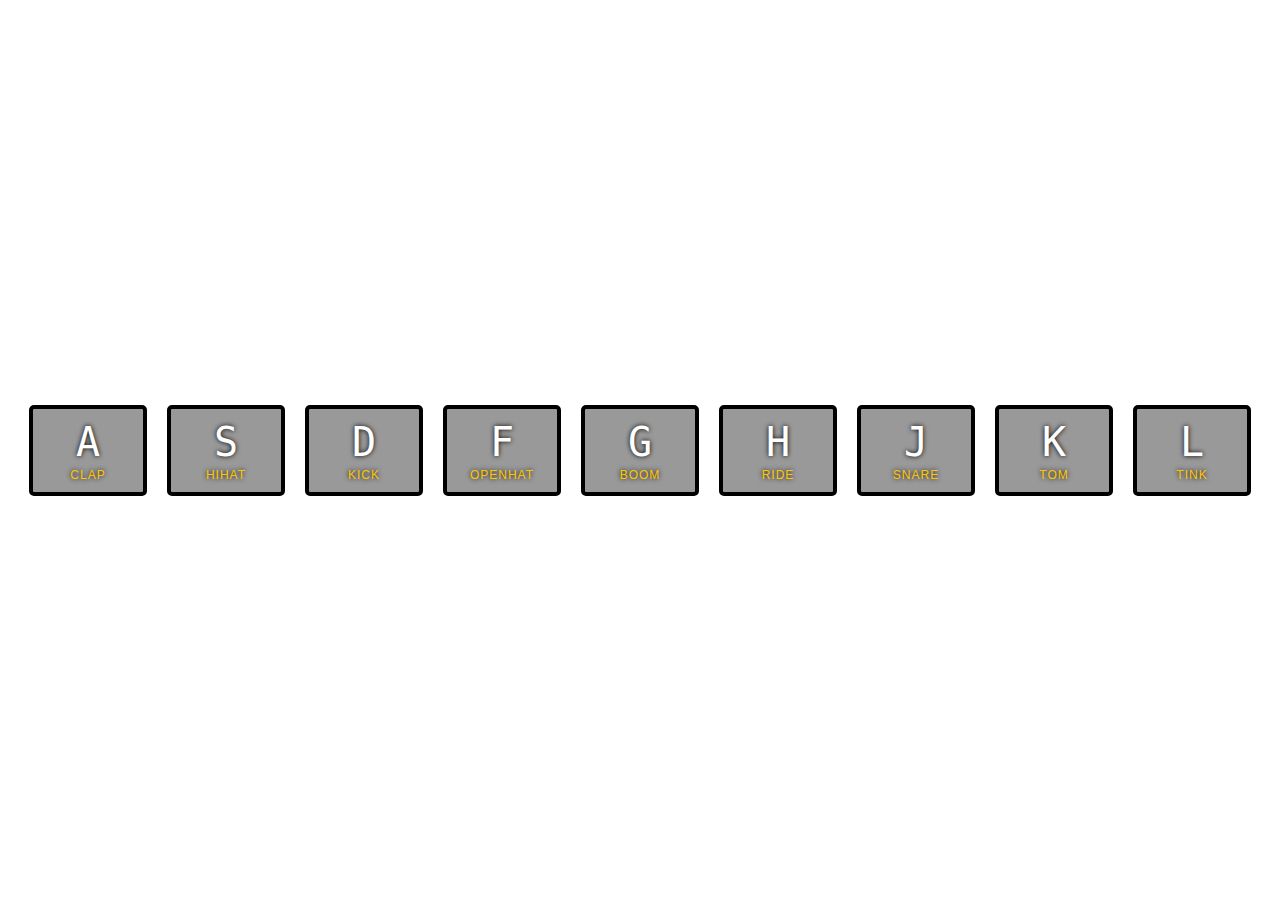
<file: 01 - JavaScript Drum Kit/index-START.html>
<!DOCTYPE html>
<html lang="en">
<head>
  <meta charset="UTF-8">
  <title>JS Drum Kit</title>
  <link rel="stylesheet" href="style.css">
</head>
<body>


  <div class="keys">
    <div data-key="65" class="key">
      <kbd>A</kbd>
      <span class="sound">clap</span>
    </div>
    <div data-key="83" class="key">
      <kbd>S</kbd>
      <span class="sound">hihat</span>
    </div>
    <div data-key="68" class="key">
      <kbd>D</kbd>
      <span class="sound">kick</span>
    </div>
    <div data-key="70" class="key">
      <kbd>F</kbd>
      <span class="sound">openhat</span>
    </div>
    <div data-key="71" class="key">
      <kbd>G</kbd>
      <span class="sound">boom</span>
    </div>
    <div data-key="72" class="key">
      <kbd>H</kbd>
      <span class="sound">ride</span>
    </div>
    <div data-key="74" class="key">
      <kbd>J</kbd>
      <span class="sound">snare</span>
    </div>
    <div data-key="75" class="key">
      <kbd>K</kbd>
      <span class="sound">tom</span>
    </div>
    <div data-key="76" class="key">
      <kbd>L</kbd>
      <span class="sound">tink</span>
    </div>
  </div>

  <audio data-key="65" src="sounds/clap.wav"></audio>
  <audio data-key="83" src="sounds/hihat.wav"></audio>
  <audio data-key="68" src="sounds/kick.wav"></audio>
  <audio data-key="70" src="sounds/openhat.wav"></audio>
  <audio data-key="71" src="sounds/boom.wav"></audio>
  <audio data-key="72" src="sounds/ride.wav"></audio>
  <audio data-key="74" src="sounds/snare.wav"></audio>
  <audio data-key="75" src="sounds/tom.wav"></audio>
  <audio data-key="76" src="sounds/tink.wav"></audio>

<script>
  function playSound(e){   
    const audio = document.querySelector(`audio[data-key= "${e.keyCode}" ]`);
    const key = document.querySelector(`.key[data-key= "${e.keyCode}" ]`)
    if(!audio) return; // if no audio do nothing
    audio.currentTime = 0; // restarts sound every time you push button
    audio.play();
    key.classList.add('playing'); //adds the animation 
  }
  function removeTransition(e) {
    if(e.propertyName !== 'transform') return;
    this.classList.remove('playing'); //removes style after transition
  }

  const keys = document.querySelectorAll('.key');
  keys.forEach(key => key.addEventListener('transitionend', removeTransition))

  window.addEventListener('keydown', playSound );
</script>


</body>
</html>
</file>
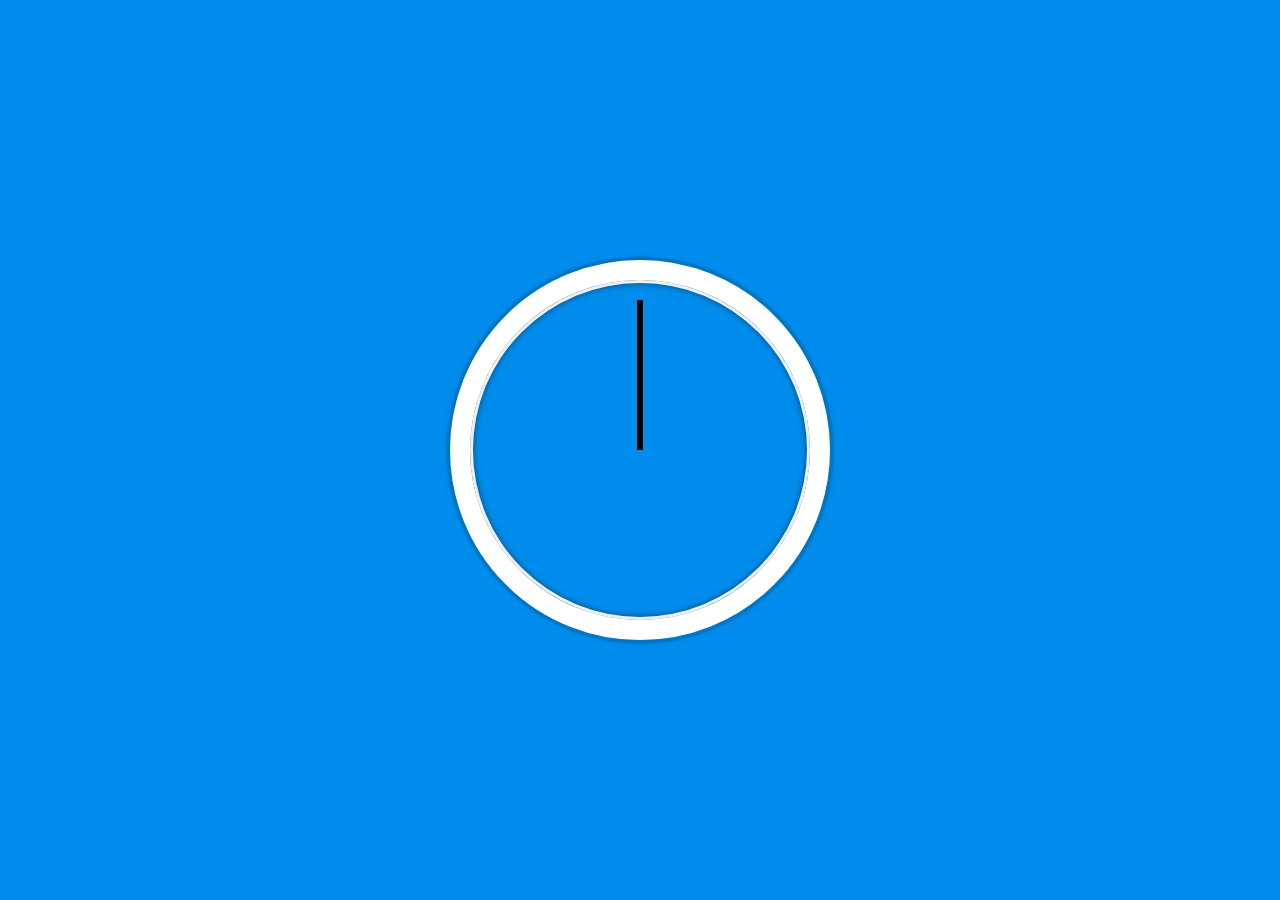
<file: 02 - JS and CSS Clock/index-START.html>
<!DOCTYPE html>
<html lang="en">
<head>
  <meta charset="UTF-8">
  <title>JS + CSS Clock</title>
</head>
<body>


    <div class="clock">
      <div class="clock-face">
        <div class="hand hour-hand"></div>
        <div class="hand min-hand"></div>
        <div class="hand second-hand"></div>
      </div>
    </div>


  <style>
    html {
      background: #018DED url(http://unsplash.it/1500/1000?image=881&blur=5);
      background-size: cover;
      font-family: 'helvetica neue';
      text-align: center;
      font-size: 10px;
    }

    body {
      margin: 0;
      font-size: 2rem;
      display: flex;
      flex: 1;
      min-height: 100vh;
      align-items: center;
    }

    .clock {
      width: 30rem;
      height: 30rem;
      border: 20px solid white;
      border-radius: 50%;
      margin: 50px auto;
      position: relative;
      padding: 2rem;
      box-shadow:
        0 0 0 4px rgba(0,0,0,0.1),
        inset 0 0 0 3px #EFEFEF,
        inset 0 0 10px black,
        0 0 10px rgba(0,0,0,0.2);
    }

    .clock-face {
      position: relative;
      width: 100%;
      height: 100%;
      transform: translateY(-3px); /* account for the height of the clock hands */
    }

    .hand {
      width: 50%;
      height: 6px;
      background: black;
      position: absolute;
      top: 50%;
      transform-origin: 100%;
      transform: rotate(90deg);
      transition: all 0.5s;
      transition-timing-function: cubic-bezier(0.1, 2.7, 0.58, 1);
    }

  </style>

  <script>
    const secondHand = document.querySelector('.second-hand');
    const minuteHand = document.querySelector('.min-hand');
    const hourHand = document.querySelector('.hour-hand');
      
    function setDate() {
      const now = new Date();

      const seconds = now.getSeconds();
      const secondsDegrees = ((seconds / 60) * 360) +90;
      secondHand.style.transform = `rotate(${secondsDegrees}deg)`;
      // console.log(seconds);

      const minutes = now.getMinutes();
      const minutesDegrees = ((minutes / 60) * 360) +90;
      minuteHand.style.transform = `rotate(${minutesDegrees}deg)`;
      // console.log(minutes);

      const hours = now.getHours();
      const hoursDegrees = ((hours / 12) * 360) +90;
      hourHand.style.transform = `rotate(${hoursDegrees}deg)`;
      console.log(hours);

    }

      setInterval(setDate, 1000);
  </script>
</body>
</html>
</file>
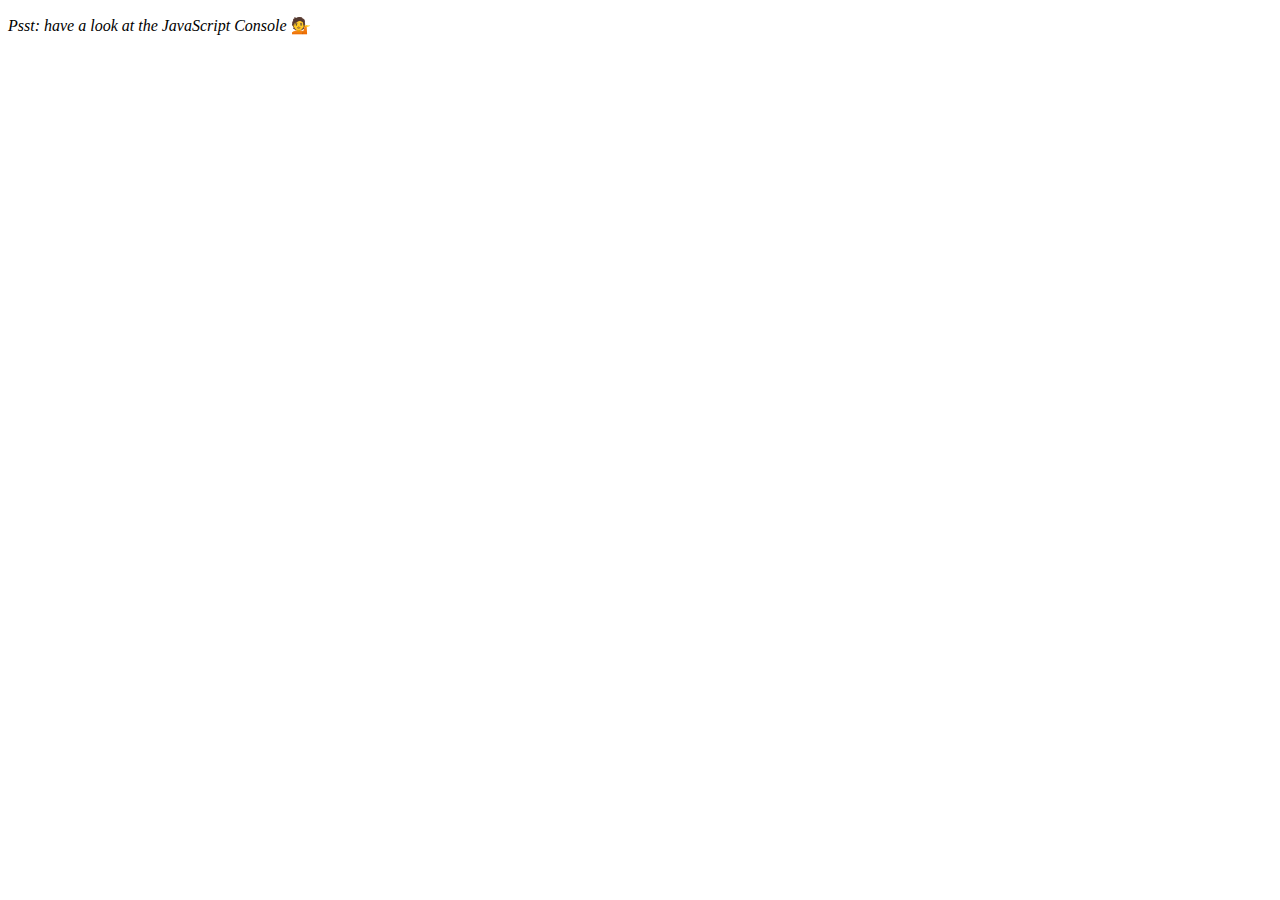
<file: 04 - Array Cardio Day 1/index-START.html>
<!DOCTYPE html>
<html lang="en">
<head>
  <meta charset="UTF-8">
  <title>Array Cardio 💪</title>
</head>
<body>
  <p><em>Psst: have a look at the JavaScript Console</em> 💁</p>
  <script>
    // Get your shorts on - this is an array workout!
    // ## Array Cardio Day 1

    // Some data we can work with

    const inventors = [
      { first: 'Albert', last: 'Einstein', year: 1879, passed: 1955 },
      { first: 'Isaac', last: 'Newton', year: 1643, passed: 1727 },
      { first: 'Galileo', last: 'Galilei', year: 1564, passed: 1642 },
      { first: 'Marie', last: 'Curie', year: 1867, passed: 1934 },
      { first: 'Johannes', last: 'Kepler', year: 1571, passed: 1630 },
      { first: 'Nicolaus', last: 'Copernicus', year: 1473, passed: 1543 },
      { first: 'Max', last: 'Planck', year: 1858, passed: 1947 },
      { first: 'Katherine', last: 'Blodgett', year: 1898, passed: 1979 },
      { first: 'Ada', last: 'Lovelace', year: 1815, passed: 1852 },
      { first: 'Sarah E.', last: 'Goode', year: 1855, passed: 1905 },
      { first: 'Lise', last: 'Meitner', year: 1878, passed: 1968 },
      { first: 'Hanna', last: 'Hammarström', year: 1829, passed: 1909 }
    ];

    const people = ['Beck, Glenn', 'Becker, Carl', 'Beckett, Samuel', 'Beddoes, Mick', 'Beecher, Henry', 'Beethoven, Ludwig', 'Begin, Menachem', 'Belloc, Hilaire', 'Bellow, Saul', 'Benchley, Robert', 'Benenson, Peter', 'Ben-Gurion, David', 'Benjamin, Walter', 'Benn, Tony', 'Bennington, Chester', 'Benson, Leana', 'Bent, Silas', 'Bentsen, Lloyd', 'Berger, Ric', 'Bergman, Ingmar', 'Berio, Luciano', 'Berle, Milton', 'Berlin, Irving', 'Berne, Eric', 'Bernhard, Sandra', 'Berra, Yogi', 'Berry, Halle', 'Berry, Wendell', 'Bethea, Erin', 'Bevan, Aneurin', 'Bevel, Ken', 'Biden, Joseph', 'Bierce, Ambrose', 'Biko, Steve', 'Billings, Josh', 'Biondo, Frank', 'Birrell, Augustine', 'Black, Elk', 'Blair, Robert', 'Blair, Tony', 'Blake, William'];

    // Array.prototype.filter()
    // 1. Filter the list of inventors for those who were born in the 1500's
    // const fifteen = inventors.filter(function(inventor) {
    //    if(inventor.year >= 1500 && inventor.year < 1600) {
    //      return true; //means the filter keeps it no need for false options
    //    }
    // });
    //concise version
    const fifteen = inventors.filter(inventor => inventor.year >= 1500 && inventor.year < 1600);
    console.table(fifteen);
    // Array.prototype.map()
    // map returns new array of same size...puts it's mark on input array
    // 2. Give us an array of the inventors first and last names
     const fullNames = inventors.map(inventor => `${inventor.first} ${inventor.last}`);
     console.log(fullNames); 
    // Array.prototype.sort()
    // 3. Sort the inventors by birthdate, oldest to youngest
    // const ordered = inventors.sort(function(a,b) {
    //   if(a.year > b.year) {
    //     return 1;
    //   } else {
    //     return -1;
    //   }
    // })
    //rewitten with arrow function and ternary operator
    const ordered = inventors.sort((a , b) => a.year > b.year ? 1 : -1); 
    console.table(ordered)
    // Array.prototype.reduce()
    // 4. How many years did all the inventors live all together?
    const totalYears = inventors.reduce((total, inventor) => {
      return total + (inventor.passed - inventor.year);
    }, 0)
    console.log(totalYears)    
    // 5. Sort the inventors by years lived
    const oldest = inventors.sort(function(a,b) {
      const lastGuy = a.passed - a.year;
      const nextGuy = b.passed - b.year;
      return lastGuy > nextGuy ? -1 : 1;
    });
    console.table(oldest);

    // 6. create a list of Boulevards in Paris that contain 'de' anywhere in the name
    // https://en.wikipedia.org/wiki/Category:Boulevards_in_Paris

    // const category= document.querySelector('mw-category');
    // //below to show you can call query on any element not just document
    // const links = Array.from(category.querySelectorAll('a'));
    // //below is above using spread operator...takes all items in node list and spreads them into an array which has map method
    // // const links = [...category.querySelectorAll('a')];
    // const de = links
    //               .map(link => link.textContent)
    //               .filter(streetName => streetName.includes('de'));

    // 7. sort Exercise
    // Sort the people alphabetically by last name
    const alpha = people.sort((lastOne, nextOne) => {
      const [aLast, aFirst] = lastOne.split(', ');
      const [bLast, bFirst] = nextOne.split(', ');
      return aLast > bLast ? 1 : -1;
    });
    console.log(alpha)

    // 8. Reduce Exercise
    // Sum up the instances of each of these
    const data = ['car', 'car', 'truck', 'truck', 'bike', 'walk', 'car', 'van', 'bike', 'walk', 'car', 'van', 'car', 'truck' ];
    const transportation = data.reduce((obj, item) => {
      if(!obj[item]) {
        obj[item] = 0;
      }
      obj[item]++;
      return obj;
    }, {})

    console.log(transportation)
  </script>
</body>
</html>
</file>
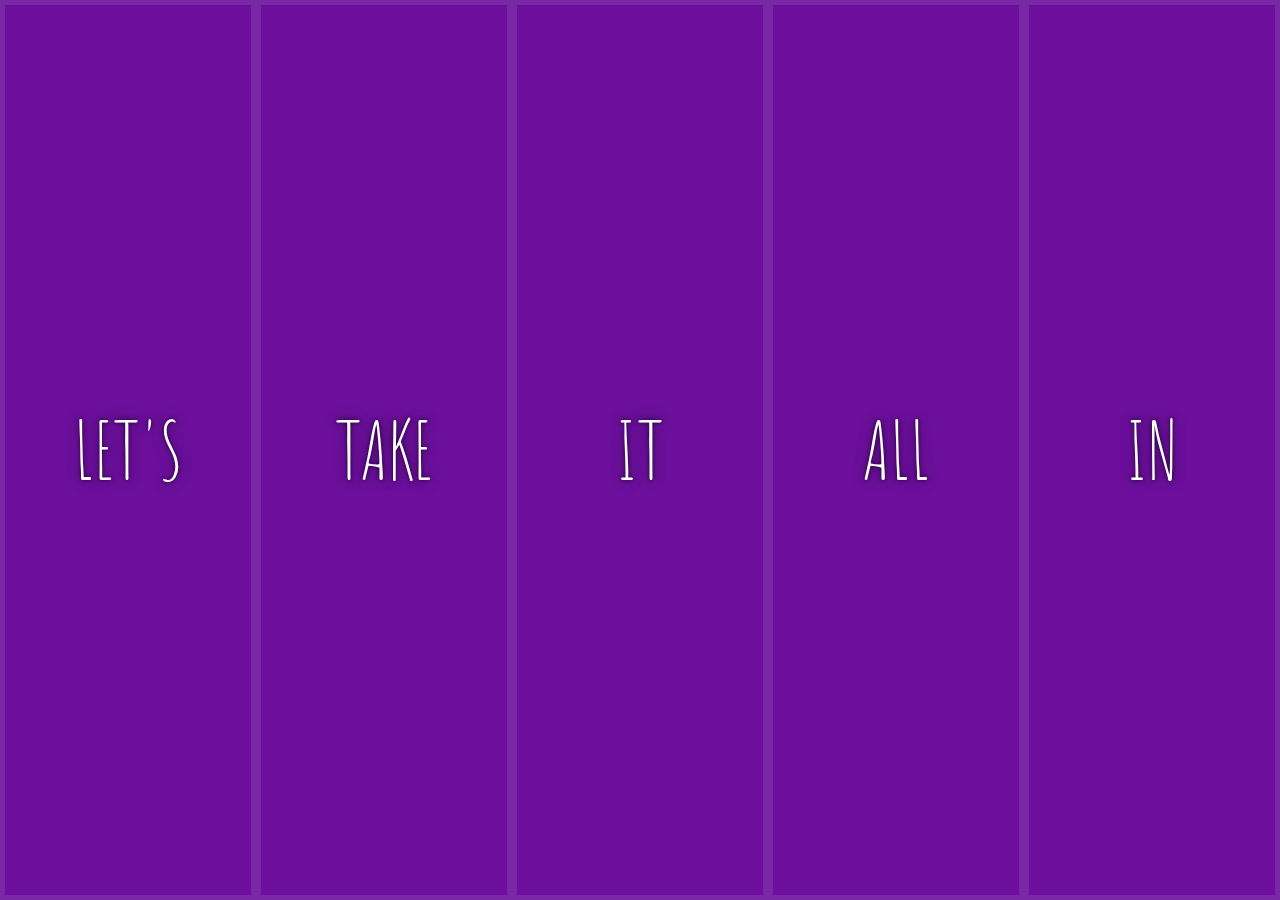
<file: 05 - Flex Panel Gallery/index-START.html>
<!DOCTYPE html>
<html lang="en">
<head>
  <meta charset="UTF-8">
  <title>Flex Panels 💪</title>
  <link href='https://fonts.googleapis.com/css?family=Amatic+SC' rel='stylesheet' type='text/css'>
</head>
<body>
  <style>
    html {
      box-sizing: border-box;
      background: #ffc600;
      font-family: 'helvetica neue';
      font-size: 20px;
      font-weight: 200;
    }
    
    body {
      margin: 0;
    }
    
    *, *:before, *:after {
      box-sizing: inherit;
    }

    .panels {
      min-height: 100vh;
      overflow: hidden;
      display: flex;
    }

    .panel {
      background: #6B0F9C;
      box-shadow: inset 0 0 0 5px rgba(255,255,255,0.1);
      color: white;
      text-align: center;
      align-items: center;
      /* Safari transitionend event.propertyName === flex */
      /* Chrome + FF transitionend event.propertyName === flex-grow */
      transition:
        font-size 0.7s cubic-bezier(0.61,-0.19, 0.7,-0.11),
        flex 0.7s cubic-bezier(0.61,-0.19, 0.7,-0.11),
        background 0.2s;
      font-size: 20px;
      background-size: cover;
      background-position: center;
      flex: 1;
      justify-content: center;
      align-items: center;
      display: flex;
      flex-direction: column;
    }

    .panel1 { background-image:url(https://source.unsplash.com/gYl-UtwNg_I/1500x1500); }
    .panel2 { background-image:url(https://source.unsplash.com/rFKUFzjPYiQ/1500x1500); }
    .panel3 { background-image:url(https://images.unsplash.com/photo-1465188162913-8fb5709d6d57?ixlib=rb-0.3.5&q=80&fm=jpg&crop=faces&cs=tinysrgb&w=1500&h=1500&fit=crop&s=967e8a713a4e395260793fc8c802901d); }
    .panel4 { background-image:url(https://source.unsplash.com/ITjiVXcwVng/1500x1500); }
    .panel5 { background-image:url(https://source.unsplash.com/3MNzGlQM7qs/1500x1500); }

    /* Flex Children */
    .panel > * {
      margin: 0;
      width: 100%;
      transition: transform 0.5s;
      flex: 1 0 auto;
      display: flex;
      justify-content: center;
      align-items: center;
    }

    .panel > *:first-child { transform: translateY(-100%);}
    .panel.open-active > *:first-child { transform: translateY(0);}
    .panel > *:last-child { transform: translateY(100%);}
    .panel.open-active > *:last-child { transform: translateY(0);}

    .panel p {
      text-transform: uppercase;
      font-family: 'Amatic SC', cursive;
      text-shadow: 0 0 4px rgba(0, 0, 0, 0.72), 0 0 14px rgba(0, 0, 0, 0.45);
      font-size: 2em;
    }
    
    .panel p:nth-child(2) {
      font-size: 4em;
    }

    .panel.open {
      /* flex of 5 means 5x as much space as other items */
      flex: 5;
      font-size: 40px;
    }

  </style>


  <div class="panels">
    <div class="panel panel1">
      <p>Hey</p>
      <p>Let's</p>
      <p>Dance</p>
    </div>
    <div class="panel panel2">
      <p>Give</p>
      <p>Take</p>
      <p>Receive</p>
    </div>
    <div class="panel panel3">
      <p>Experience</p>
      <p>It</p>
      <p>Today</p>
    </div>
    <div class="panel panel4">
      <p>Give</p>
      <p>All</p>
      <p>You can</p>
    </div>
    <div class="panel panel5">
      <p>Life</p>
      <p>In</p>
      <p>Motion</p>
    </div>
  </div>

  <script>
    const panels = document.querySelectorAll('.panel');
    
    function toggleOpen() {
      this.classList.toggle('open');
    }
    function toggleActive(e) {
      if(e.propertyName.includes('flex')) {
        this.classList.toggle('open-active');
      }
    }

    panels.forEach(panel => panel.addEventListener('click', toggleOpen));
    panels.forEach(panel => panel.addEventListener('transitionend', toggleActive));
  </script>



</body>
</html>
</file>
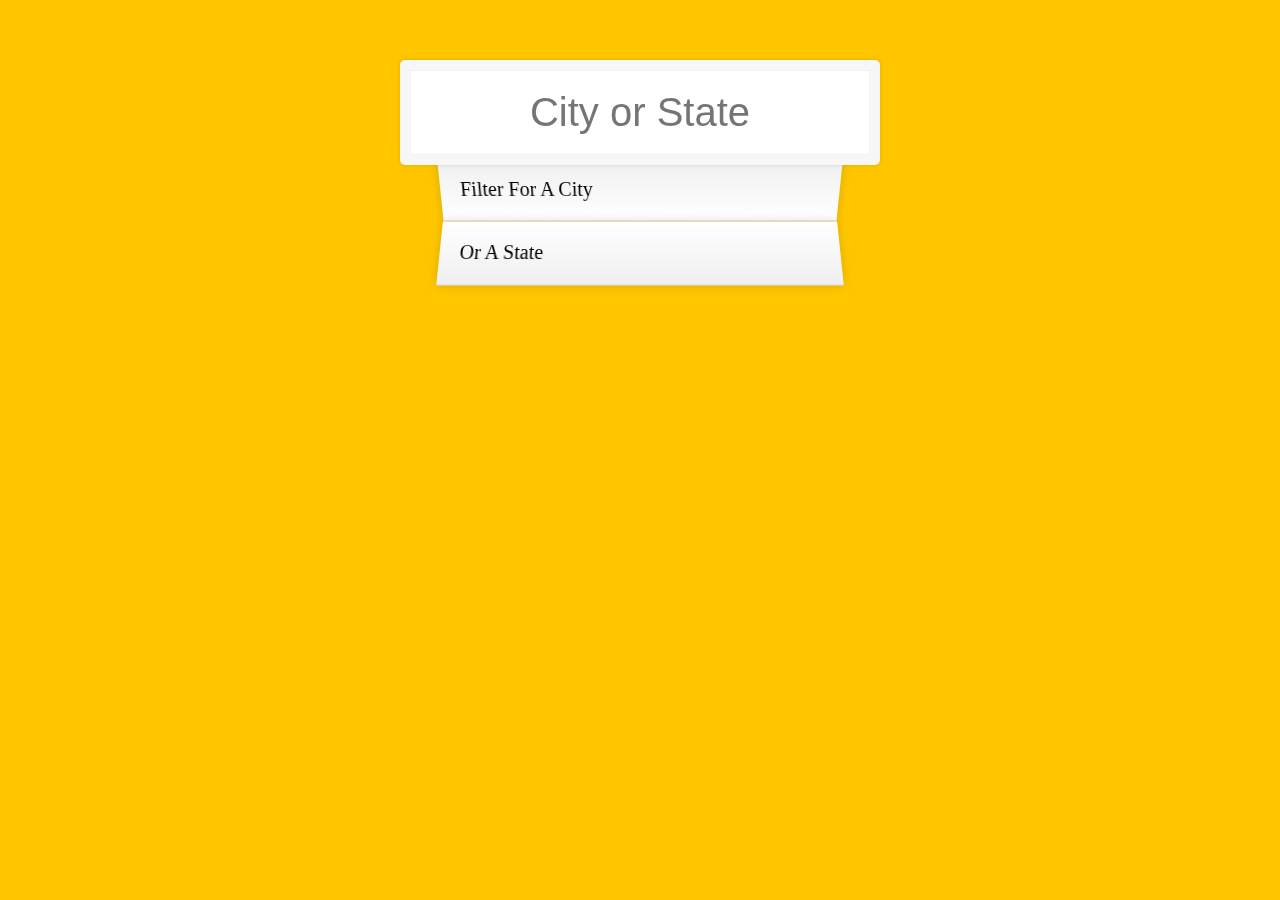
<file: 06 - Type Ahead/index-START.html>
<!DOCTYPE html>
<html lang="en">
<head>
  <meta charset="UTF-8">
  <title>Type Ahead 👀</title>
  <link rel="stylesheet" href="style.css">
</head>
<body>

  <form class="search-form">
    <input type="text" class="search" placeholder="City or State">
    <ul class="suggestions">
      <li>Filter for a city</li>
      <li>or a state</li>
    </ul>
  </form>
<script>
const endpoint = 'https://gist.githubusercontent.com/Miserlou/c5cd8364bf9b2420bb29/raw/2bf258763cdddd704f8ffd3ea9a3e81d25e2c6f6/cities.json';

const cities = [];

//get data first
//fetch gets promise from server
fetch(endpoint)
  //blob has json method to expose data
  .then(blob => blob.json())
  //then you can use data. spread it so not entire array in one array spot in cities
  .then(data => cities.push(...data));

function findMatches(wordToMatch, cities) {
  return cities.filter(place => {
    // figure out if there is a match with search term
    const regex = new RegExp(wordToMatch, 'gi');
    return place.city.match(regex) || place.state.match(regex);
  });
}

function numberWithCommas(x) {
  return x.toString().replace(/\B(?=(\d{3})+(?!\d))/g, ',');
}

function displayMatches() {
  const matchArray = findMatches(this.value, cities)
  const html = matchArray.map(place => {
    const regex = new RegExp(this.value, 'gi');
    const cityName = place.city.replace(regex, `<span class="hl">${this.value}</span>`);
    const stateName = place.state.replace(regex, `<span class="hl">${this.value}</span>`);
    return `
      <li>
        <span class="name">${cityName}, ${stateName}</span>
        <span class="population">${numberWithCommas(place.population)}</span>
      </li>
    `;
  }).join('');
  suggestions.innerHTML = html;
}

const searchInput = document.querySelector('.search');
const suggestions = document.querySelector('.suggestions');

searchInput.addEventListener('change', displayMatches);
searchInput.addEventListener('keyup', displayMatches);

</script>
</body>
</html>
</file>
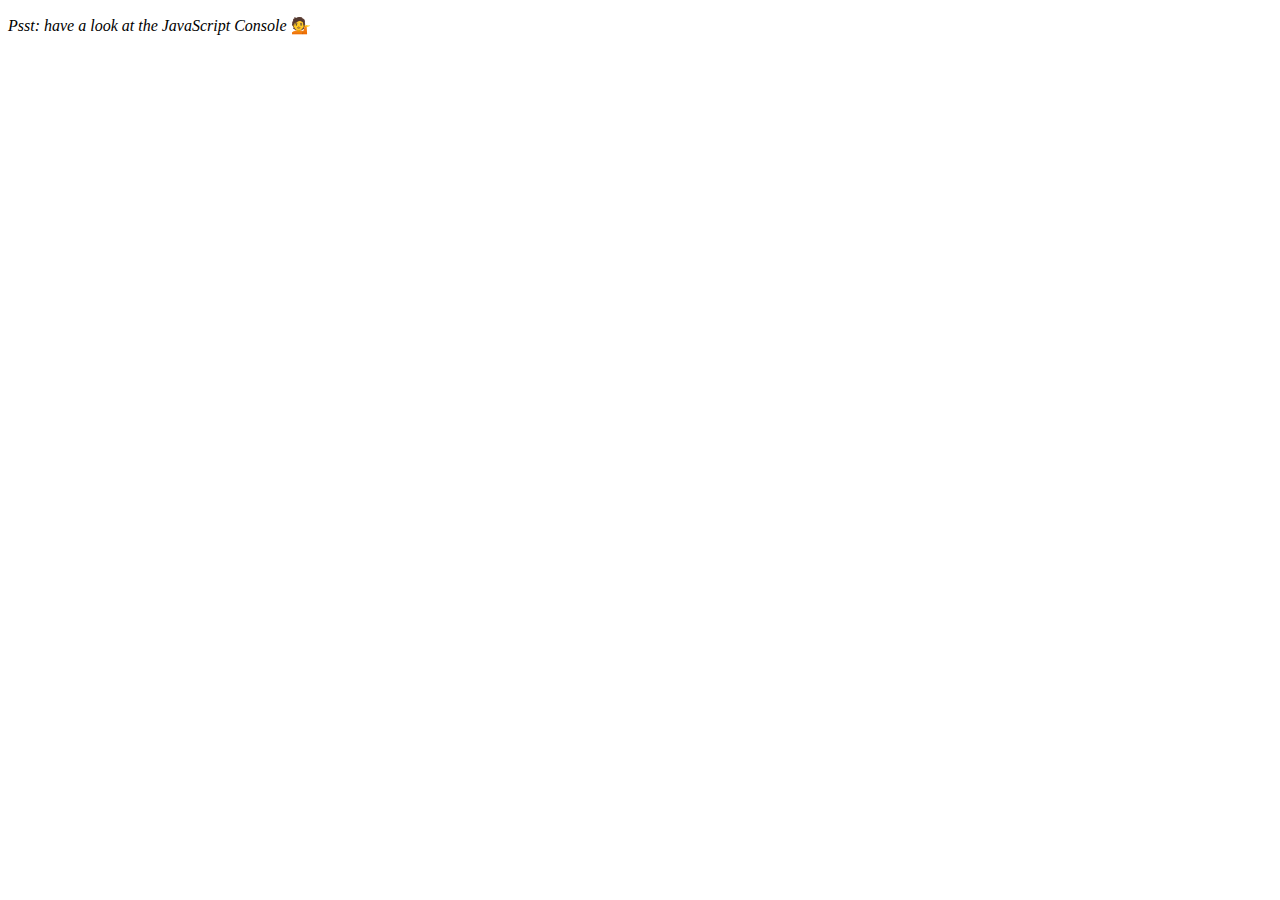
<file: 07 - Array Cardio Day 2/index-START.html>
<!DOCTYPE html>
<html lang="en">
<head>
  <meta charset="UTF-8">
  <title>Array Cardio 💪💪</title>
</head>
<body>
  <p><em>Psst: have a look at the JavaScript Console</em> 💁</p>
  <script>
    // ## Array Cardio Day 2

    const people = [
      { name: 'Wes', year: 1988 },
      { name: 'Kait', year: 1986 },
      { name: 'Irv', year: 1970 },
      { name: 'Lux', year: 2015 }
    ];

    const comments = [
      { text: 'Love this!', id: 523423 },
      { text: 'Super good', id: 823423 },
      { text: 'You are the best', id: 2039842 },
      { text: 'Ramen is my fav food ever', id: 123523 },
      { text: 'Nice Nice Nice!', id: 542328 }
    ];

    // Some and Every Checks
    // Array.prototype.some() // is at least one person 19 or older?
    //solution
    // const isAdult = people.some(function(person) {
    //   const currentYear = (new Date()).getFullYear();
    //   if (currentYear - person.year >= 19) {
    //     return true;
    //   }  
    // });
    // console.log(isAdult);
    //more concise solution
    const isAdult = people.some(person => ((new Date()).getFullYear()) - person.year >= 19);
    console.log(isAdult);
    // Array.prototype.every() // is everyone 19 or older?
    const allAdults = people.every(person => ((new Date()).getFullYear()) - person.year >= 19);
    console.log(allAdults);  
    // Array.prototype.find()
    // Find is like filter, but instead returns just the one you are looking for
    // find the comment with the ID of 823423
    const comment = comments.find(function(comment) {
      if(comment.id === 823423) {
        return true;
      }
    });
    //arrow function with inmplicit return...more concise
    const commentById = comments.find(comment => (comment.id === 823423));
    console.log(commentById);

    // Array.prototype.findIndex()
    // Find the comment with this ID
    // delete the comment with the ID of 823423
    const index = comments.findIndex(comment => comment.id ==823423);
    console.log(index);
    //comment.splice(index,1); to remove item
    //or make new array without item to be deleted
    const newComments = [
      ...comments.slice(0, index),
      ...comments.slice(index + 1)
    ];
    console.log(newComments);
  </script>
</body>
</html>
</file>
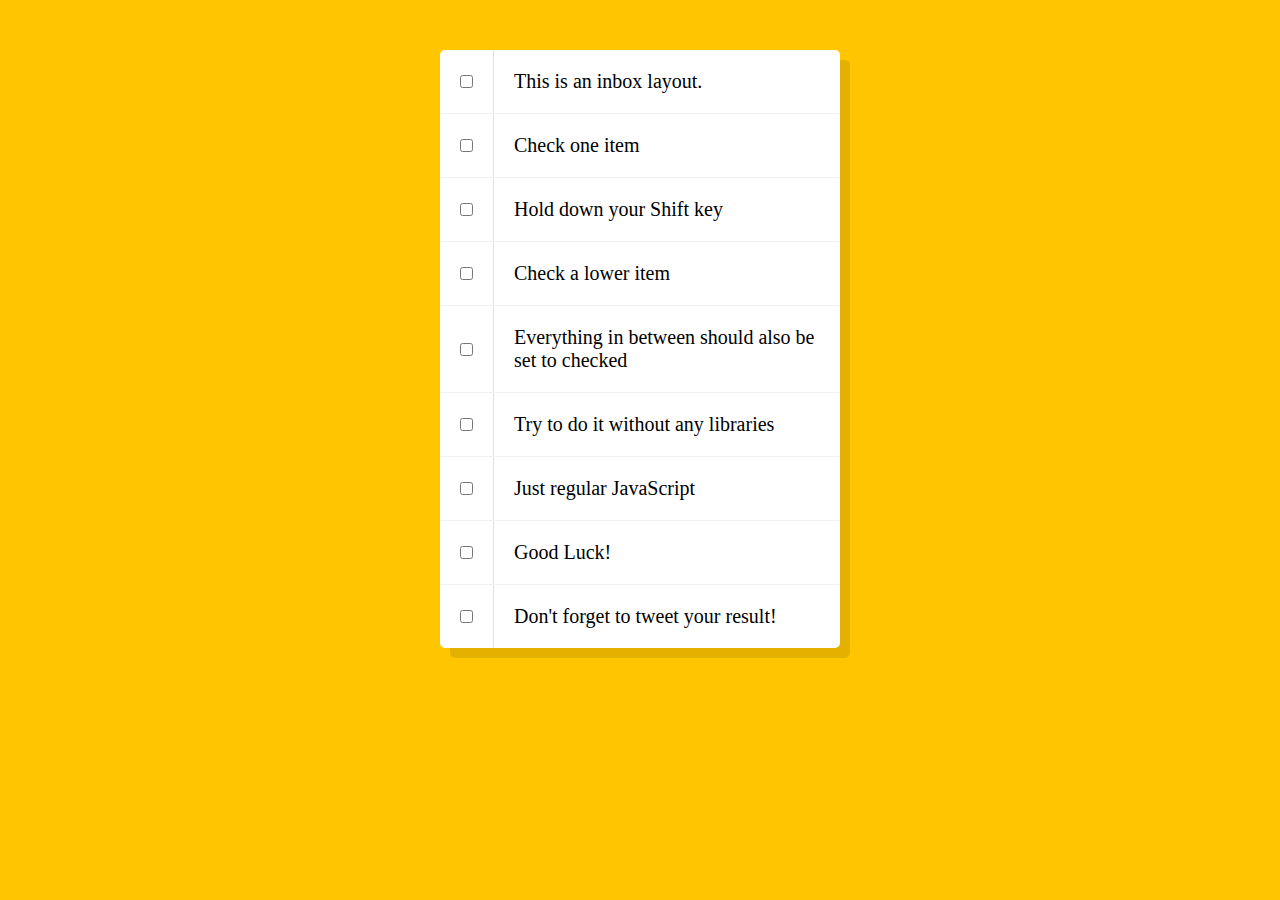
<file: 10 - Hold Shift and Check Checkboxes/index-START.html>
<!DOCTYPE html>
<html lang="en">
<head>
  <meta charset="UTF-8">
  <title>Hold Shift to Check Multiple Checkboxes</title>
</head>
<body>
  <style>

    html {
      font-family: sans-serif;
      background: #ffc600;
    }

    .inbox {
      max-width: 400px;
      margin: 50px auto;
      background: white;
      border-radius: 5px;
      box-shadow: 10px 10px 0 rgba(0,0,0,0.1);
    }

    .item {
      display: flex;
      align-items: center;
      border-bottom: 1px solid #F1F1F1;
    }

    .item:last-child {
      border-bottom: 0;
    }

    input:checked + p {
      background: #F9F9F9;
      text-decoration: line-through;
    }

    input[type="checkbox"] {
      margin: 20px;
    }

    p {
      margin: 0;
      padding: 20px;
      transition: background 0.2s;
      flex: 1;
      font-family:'helvetica neue';
      font-size: 20px;
      font-weight: 200;
      border-left: 1px solid #D1E2FF;
    }
  </style>
   <!--
   The following is a common layout you would see in an email client.

   When a user clicks a checkbox, holds Shift, and then clicks another checkbox a few rows down, all the checkboxes inbetween those two checkboxes should be checked.

  -->
  <div class="inbox">
    <div class="item">
      <input type="checkbox">
      <p>This is an inbox layout.</p>
    </div>
    <div class="item">
      <input type="checkbox">
      <p>Check one item</p>
    </div>
    <div class="item">
      <input type="checkbox">
      <p>Hold down your Shift key</p>
    </div>
    <div class="item">
      <input type="checkbox">
      <p>Check a lower item</p>
    </div>
    <div class="item">
      <input type="checkbox">
      <p>Everything in between should also be set to checked</p>
    </div>
    <div class="item">
      <input type="checkbox">
      <p>Try to do it without any libraries</p>
    </div>
    <div class="item">
      <input type="checkbox">
      <p>Just regular JavaScript</p>
    </div>
    <div class="item">
      <input type="checkbox">
      <p>Good Luck!</p>
    </div>
    <div class="item">
      <input type="checkbox">
      <p>Don't forget to tweet your result!</p>
    </div>
  </div>

<script>
  const checkboxes = document.querySelectorAll('.inbox input[type="checkbox"]')
  let lastChecked;
  function handleCheck(e) {
    let inBetween = false;
    //if you click while holding shift key...
    if(e.shiftKey && this.checked) {
      checkboxes.forEach(checkbox => {
        // check if each checkbox is the one currently clicked or the last checked. If so, toggle inBetween.
        if (checkbox === this || checkbox === lastChecked) {
          inBetween = !inBetween;
        }
        // If inBetween is true then set it to checked.
        if(inBetween) {
          checkbox.checked = true;
        }
      })
    }
    // save the box you clicked as the last clicked
    lastChecked = this;
  }
  
  checkboxes.forEach(checkbox => checkbox.addEventListener('click', handleCheck));
</script>
</script>
</body>
</html>
</file>
<file: 01 - JavaScript Drum Kit/style.css>
html {
  font-size: 10px;
  background: url(https://i.imgur.com/b9r5sEL.jpg) bottom center;
  background-size: cover;
}

body,html {
  margin: 0;
  padding: 0;
  font-family: sans-serif;
}

.keys {
  display: flex;
  flex: 1;
  min-height: 100vh;
  align-items: center;
  justify-content: center;
}

.key {
  border: .4rem solid black;
  border-radius: .5rem;
  margin: 1rem;
  font-size: 1.5rem;
  padding: 1rem .5rem;
  transition: all .07s ease;
  width: 10rem;
  text-align: center;
  color: white;
  background: rgba(0,0,0,0.4);
  text-shadow: 0 0 .5rem black;
}

.playing {
  transform: scale(1.1);
  border-color: #ffc600;
  box-shadow: 0 0 1rem #ffc600;
}

kbd {
  display: block;
  font-size: 4rem;
}

.sound {
  font-size: 1.2rem;
  text-transform: uppercase;
  letter-spacing: .1rem;
  color: #ffc600;
}
</file>
<file: 06 - Type Ahead/style.css>
html {
  box-sizing: border-box;
  background: #ffc600;
  font-family: 'helvetica neue';
  font-size: 20px;
  font-weight: 200;
}

*, *:before, *:after {
  box-sizing: inherit;
}

input {
  width: 100%;
  padding: 20px;
}

.search-form {
  max-width: 400px;
  margin: 50px auto;
}

input.search {
  margin: 0;
  text-align: center;
  outline: 0;
  border: 10px solid #F7F7F7;
  width: 120%;
  left: -10%;
  position: relative;
  top: 10px;
  z-index: 2;
  border-radius: 5px;
  font-size: 40px;
  box-shadow: 0 0 5px rgba(0, 0, 0, 0.12), inset 0 0 2px rgba(0, 0, 0, 0.19);
}

.suggestions {
  margin: 0;
  padding: 0;
  position: relative;
  /*perspective: 20px;*/
}

.suggestions li {
  background: white;
  list-style: none;
  border-bottom: 1px solid #D8D8D8;
  box-shadow: 0 0 10px rgba(0, 0, 0, 0.14);
  margin: 0;
  padding: 20px;
  transition: background 0.2s;
  display: flex;
  justify-content: space-between;
  text-transform: capitalize;
}

.suggestions li:nth-child(even) {
  transform: perspective(100px) rotateX(3deg) translateY(2px) scale(1.001);
  background: linear-gradient(to bottom,  #ffffff 0%,#EFEFEF 100%);
}

.suggestions li:nth-child(odd) {
  transform: perspective(100px) rotateX(-3deg) translateY(3px);
  background: linear-gradient(to top,  #ffffff 0%,#EFEFEF 100%);
}

span.population {
  font-size: 15px;
}

.hl {
  background: #ffc600;
}
</file>
